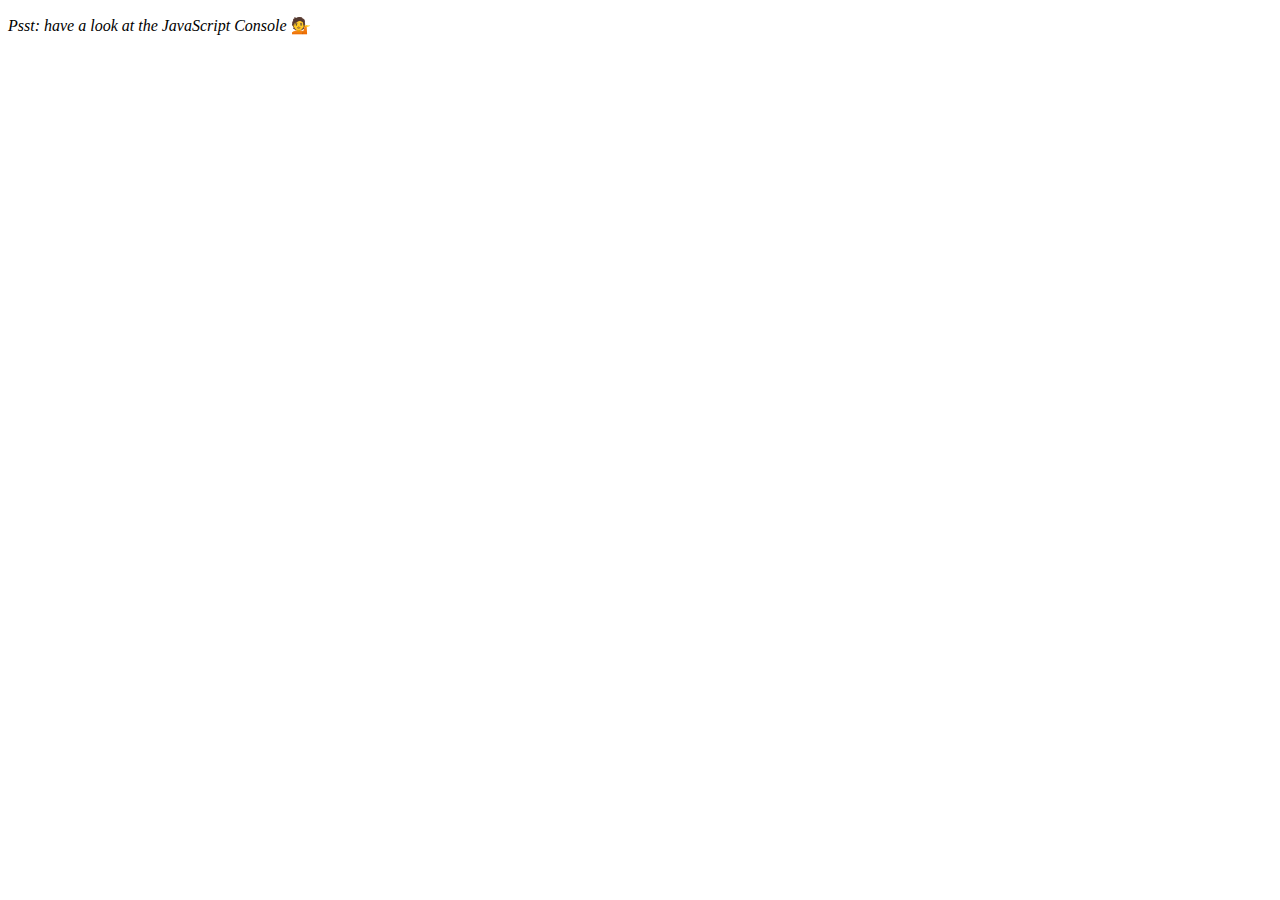
<file: array cardio/index.html>
<!DOCTYPE html>
<html lang="en">

<head>
    <meta charset="UTF-8">
    <title>Array Cardio 💪</title>
    <link rel="icon" href="https://fav.farm/🔥" />
</head>

<body>
    <p><em>Psst: have a look at the JavaScript Console</em> 💁</p>
    <script>
        // Get your shorts on - this is an array workout!
        // ## Array Cardio Day 1

        // Some data we can work with

        const inventors = [
            { first: 'Albert', last: 'Einstein', year: 1879, passed: 1955 },
            { first: 'Isaac', last: 'Newton', year: 1643, passed: 1727 },
            { first: 'Galileo', last: 'Galilei', year: 1564, passed: 1642 },
            { first: 'Marie', last: 'Curie', year: 1867, passed: 1934 },
            { first: 'Johannes', last: 'Kepler', year: 1571, passed: 1630 },
            { first: 'Nicolaus', last: 'Copernicus', year: 1473, passed: 1543 },
            { first: 'Max', last: 'Planck', year: 1858, passed: 1947 },
            { first: 'Katherine', last: 'Blodgett', year: 1898, passed: 1979 },
            { first: 'Ada', last: 'Lovelace', year: 1815, passed: 1852 },
            { first: 'Sarah E.', last: 'Goode', year: 1855, passed: 1905 },
            { first: 'Lise', last: 'Meitner', year: 1878, passed: 1968 },
            { first: 'Hanna', last: 'Hammarström', year: 1829, passed: 1909 }
        ];

        const people = [
            'Bernhard, Sandra', 'Bethea, Erin', 'Becker, Carl', 'Bentsen, Lloyd', 'Beckett, Samuel', 'Blake, William', 'Berger, Ric', 'Beddoes, Mick', 'Beethoven, Ludwig',
            'Belloc, Hilaire', 'Begin, Menachem', 'Bellow, Saul', 'Benchley, Robert', 'Blair, Robert', 'Benenson, Peter', 'Benjamin, Walter', 'Berlin, Irving',
            'Benn, Tony', 'Benson, Leana', 'Bent, Silas', 'Berle, Milton', 'Berry, Halle', 'Biko, Steve', 'Beck, Glenn', 'Bergman, Ingmar', 'Black, Elk', 'Berio, Luciano',
            'Berne, Eric', 'Berra, Yogi', 'Berry, Wendell', 'Bevan, Aneurin', 'Ben-Gurion, David', 'Bevel, Ken', 'Biden, Joseph', 'Bennington, Chester', 'Bierce, Ambrose',
            'Billings, Josh', 'Birrell, Augustine', 'Blair, Tony', 'Beecher, Henry', 'Biondo, Frank'
        ];

        // Array.prototype.filter()
        // 1. Filter the list of inventors for those who were born in the 1500's

        // const fifteen = inventors.filter((inventor) => inventor.year >= 1500 && inventor.year < 1600);
        // console.table(fifteen);

        // Array.prototype.map()
        // 2. Give us an array of the inventors first and last names

        // const names = inventors.map((inventor) => `${inventor.first}  ${inventor.last}`);
        // console.table(names);

        // Array.prototype.sort()
        // 3. Sort the inventors by birthdate, oldest to youngest

        // const birthdate = inventors.sort((a, b) => a.year - b.year);
        // console.table(birthdate);

        // Array.prototype.reduce()
        // 4. How many years did all the inventors live all together?

        // const totalYears = inventors.reduce((total, inventor) => total + (inventor.passed - inventor.year), 0);
        // console.log(totalYears);

        // 5. Sort the inventors by years lived

        // const orderedYearsLived = inventors.sort(function(first, second) {
        //     const firstAge = first.passed - first.year;
        //     const secondAge = second.passed - second.year;

        //     return firstAge < secondAge ? 1 : -1;
        // })

        // console.table(orderedYearsLived);

        // 6. create a list of Boulevards in Paris that contain 'de' anywhere in the name
        // https://en.wikipedia.org/wiki/Category:Boulevards_in_Paris


        // 7. sort Exercise
        // Sort the people alphabetically by last name

        // const alpha = people.sort(function(currentPerson, nextPerson) {
        //     const [currentLast, currentFirst] = currentPerson.split(', ');
        //     const [nextLast, nextFirst] = nextPerson.split(', ');

        //     if (currentLast > nextLast) {
        //         return 1;
        //     } else if (currentLast < nextLast) {
        //         return -1 ;
        //     }
        // })




        // 8. Reduce Exercise
        // Sum up the instances of each of these
        const data = ['car', 'car', 'truck', 'truck', 'bike', 'walk', 'car', 'van', 'bike', 'walk', 'car', 'van', 'car', 'truck'];

        const transport = data.reduce(function(obj, item) {
            if (!obj[item]) {
                obj[item] = 0;
            }

            obj[item]++
            return obj
        }, {});

        console.log(transport);



    </script>
</body>

</html>
</file>
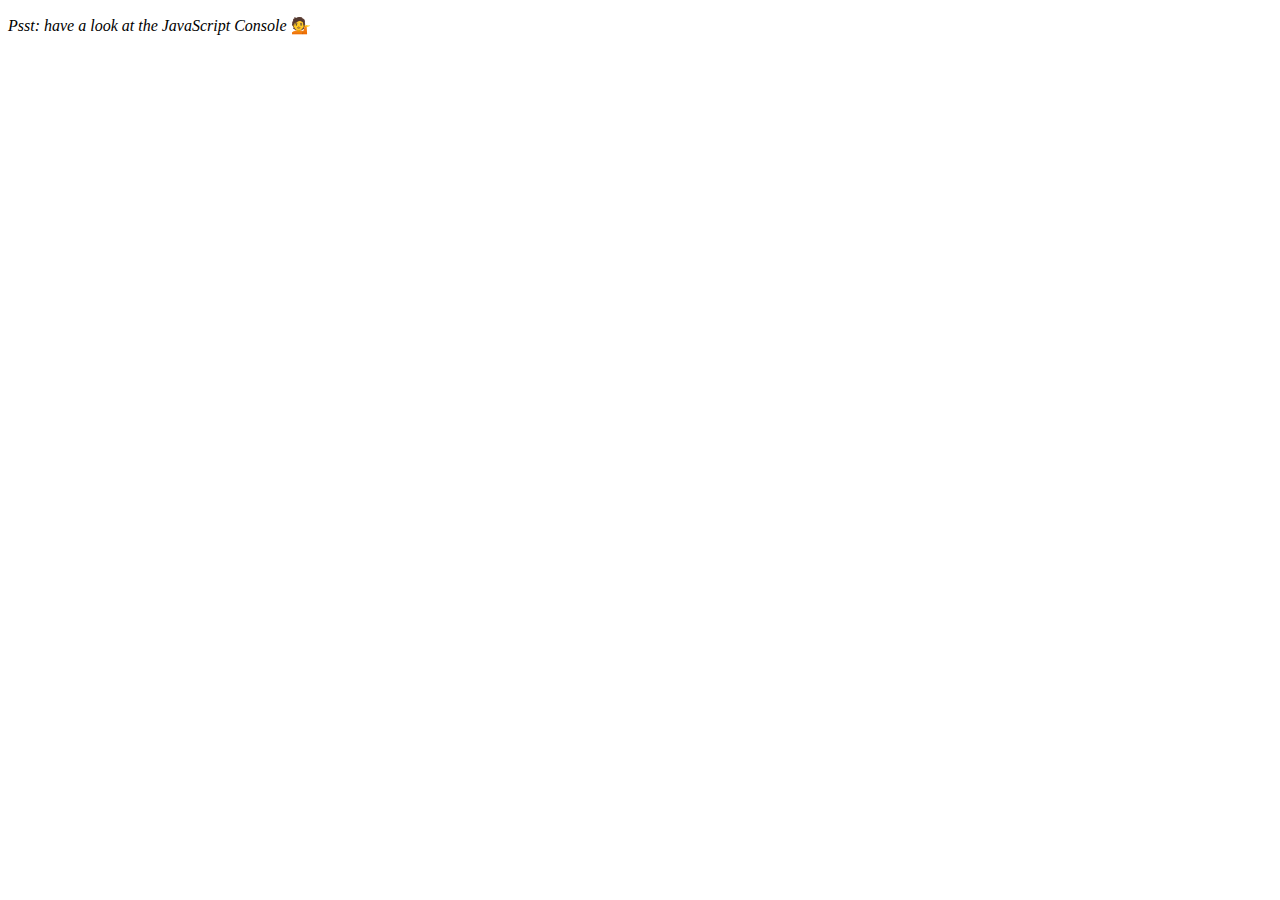
<file: array cardio/index2.html>
<!DOCTYPE html>
<html lang="en">

<head>
    <meta charset="UTF-8">
    <title>Array Cardio 💪💪</title>
    <link rel="icon" href="https://fav.farm/🔥" />
</head>

<body>
    <p><em>Psst: have a look at the JavaScript Console</em> 💁</p>
    <script>
        // ## Array Cardio Day 2

        const people = [
            { name: 'Wes', year: 1988 },
            { name: 'Kait', year: 1986 },
            { name: 'Irv', year: 1970 },
            { name: 'Lux', year: 2015 }
        ];

        const comments = [
            { text: 'Love this!', id: 523423 },
            { text: 'Super good', id: 823423 },
            { text: 'You are the best', id: 2039842 },
            { text: 'Ramen is my fav food ever', id: 123523 },
            { text: 'Nice Nice Nice!', id: 542328 }
        ];

        // Some and Every Checks
        // Array.prototype.some() // is at least one person 19 or older?
        // Array.prototype.every() // is everyone 19 or older?

        const oneAdult = people.some((person) => person.year >= (2024 - 19));
        const allAdults = people.every((person) => person.year >= (2024 - 19)); 

        // Array.prototype.find()
        // Find is like filter, but instead returns just the one you are looking for
        // find the comment with the ID of 823423

        const comment = comments.find(comment => comment.id === 823423);

        // Array.prototype.findIndex()
        // Find the comment with this ID
        // delete the comment with the ID of 823423

        const indexOfComment = comments.findIndex(comment => comment.id === 823423);
        comments.splice(indexOfComment, 1);
        console.log(comments);

    </script>
</body>

</html>
</file>
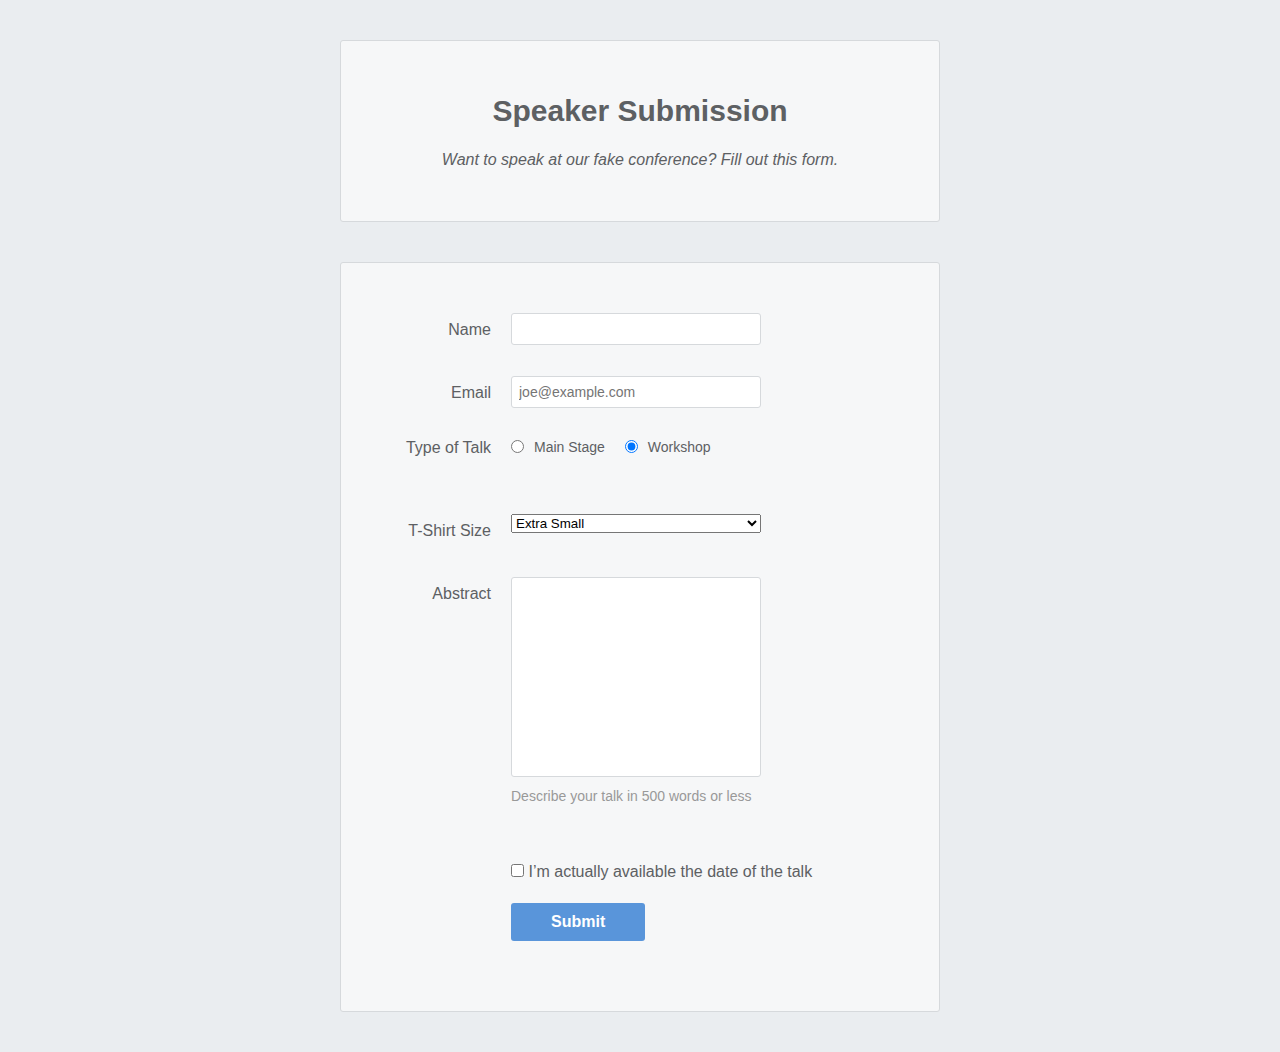
<file: form thing/speaker-submission.html>
<!DOCTYPE html>
<html lang='en'>

<head>
    <meta charset='UTF-8' />
    <title>Speaker Submission</title>
    <link rel='stylesheet' href='styles.css' />
</head>

<body>
    <header class='speaker-form-header'>
        <h1>Speaker Submission</h1>
        <p><em>Want to speak at our fake conference? Fill out
                this form.</em></p>
    </header>
    <form action="" method="get" class="speaker-form">

        <div class='form-row'>
            <label for='full-name'>Name</label>
            <input id='full-name' name='full-name' type='text' />
        </div>

        <div class='form-row'>
            <label for='email'>Email</label>
            <input id='email' name='email' type='email' placeholder='joe@example.com' />
        </div>

        <fieldset class='legacy-form-row'>
            <legend>Type of Talk</legend>
            <input id='talk-type-1' name='talk-type' type='radio' value='main-stage' />
            <label for='talk-type-1' class='radio-label'>Main Stage</label>
            <input id='talk-type-2' name='talk-type' type='radio' value='workshop' checked />
            <label for='talk-type-2' class='radio-label'>Workshop</label>
        </fieldset>

        <div class='form-row'>
            <label for='t-shirt'>T-Shirt Size</label>
            <select id='t-shirt' name='t-shirt'>
                <option value='xs'>Extra Small</option>
                <option value='s'>Small</option>
                <option value='m'>Medium</option>
                <option value='l'>Large</option>
            </select>
        </div>

        <div class='form-row'>
            <label for='abstract'>Abstract</label>
            <textarea id='abstract' name='abstract'></textarea>
            <div class='instructions'>Describe your talk in 500 words or less</div>
        </div>

        <div class='form-row'>
            <label class='checkbox-label' for='available'>
                <input id='available' name='available' type='checkbox' value='is-available' />
                <span>I’m actually available the date of the talk</span>
            </label>
        </div>

        <div class='form-row'>
            <button>Submit</button>
        </div>


    </form>
</body>

</html>
</file>
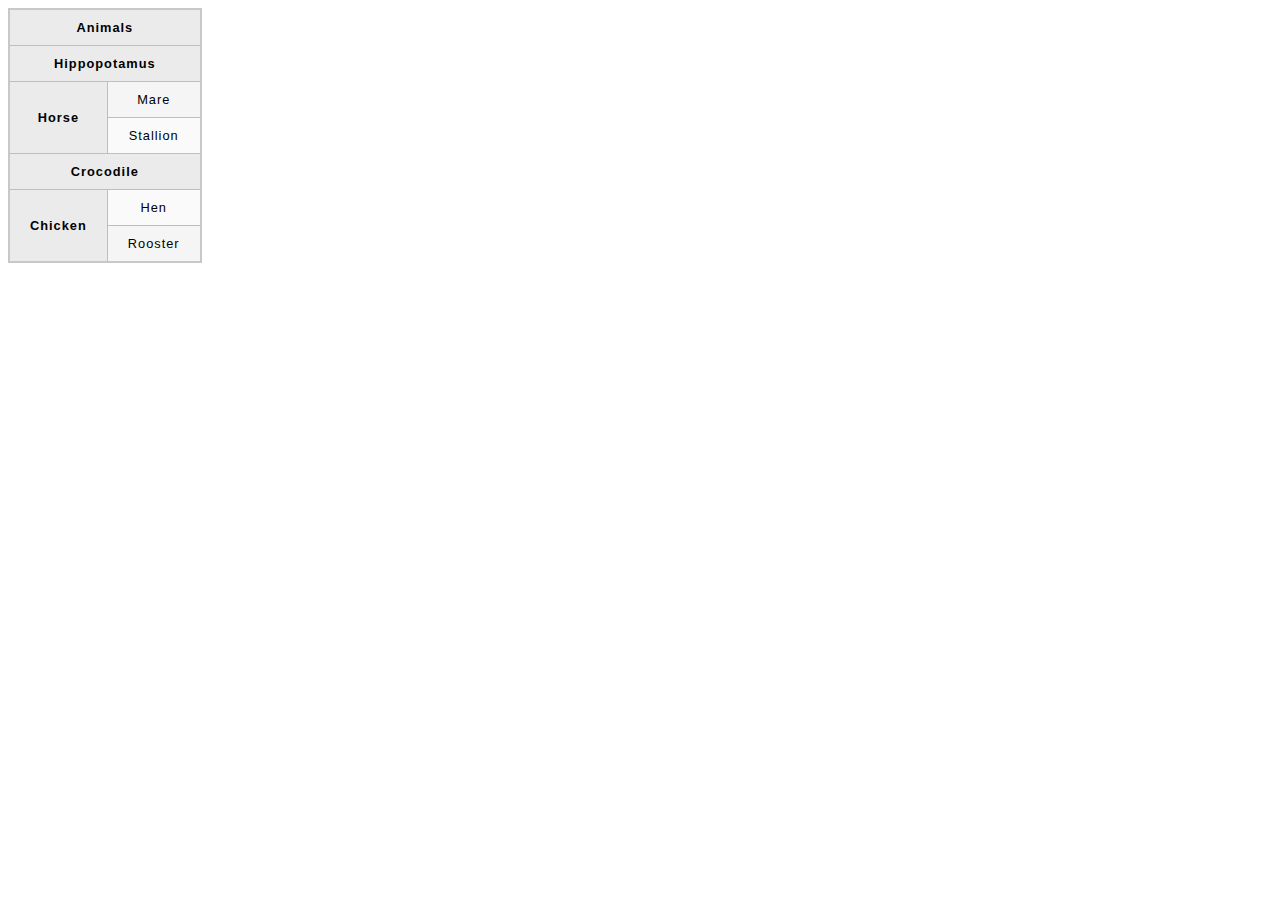
<file: Tables/animals/animals.html>
<!DOCTYPE html>
<html lang="en">
<head>
    <meta charset="UTF-8">
    <meta name="viewport" content="width=device-width, initial-scale=1.0">
    <title>Document</title>
    <link href="minimal-table.css" rel="stylesheet" type="text/css">
</head>
<body>
    <table>
        <tr>
            <th colspan="2">Animals</th>
        </tr>
        <tr>
            <th colspan="2">Hippopotamus</th>
        </tr>
        <tr>
            <th rowspan="2">Horse</th>
            <td>Mare</td>
        </tr>
        <tr>
            <td>Stallion</td>
        </tr>
        <tr>
            <th colspan="2">Crocodile</th>
        </tr>
        <tr>
            <th rowspan="2">Chicken</th>
            <td>Hen</td>
        </tr>
        <tr>
            <td>Rooster</td>
        </tr>
    </table> 
</body>
</html>
</file>
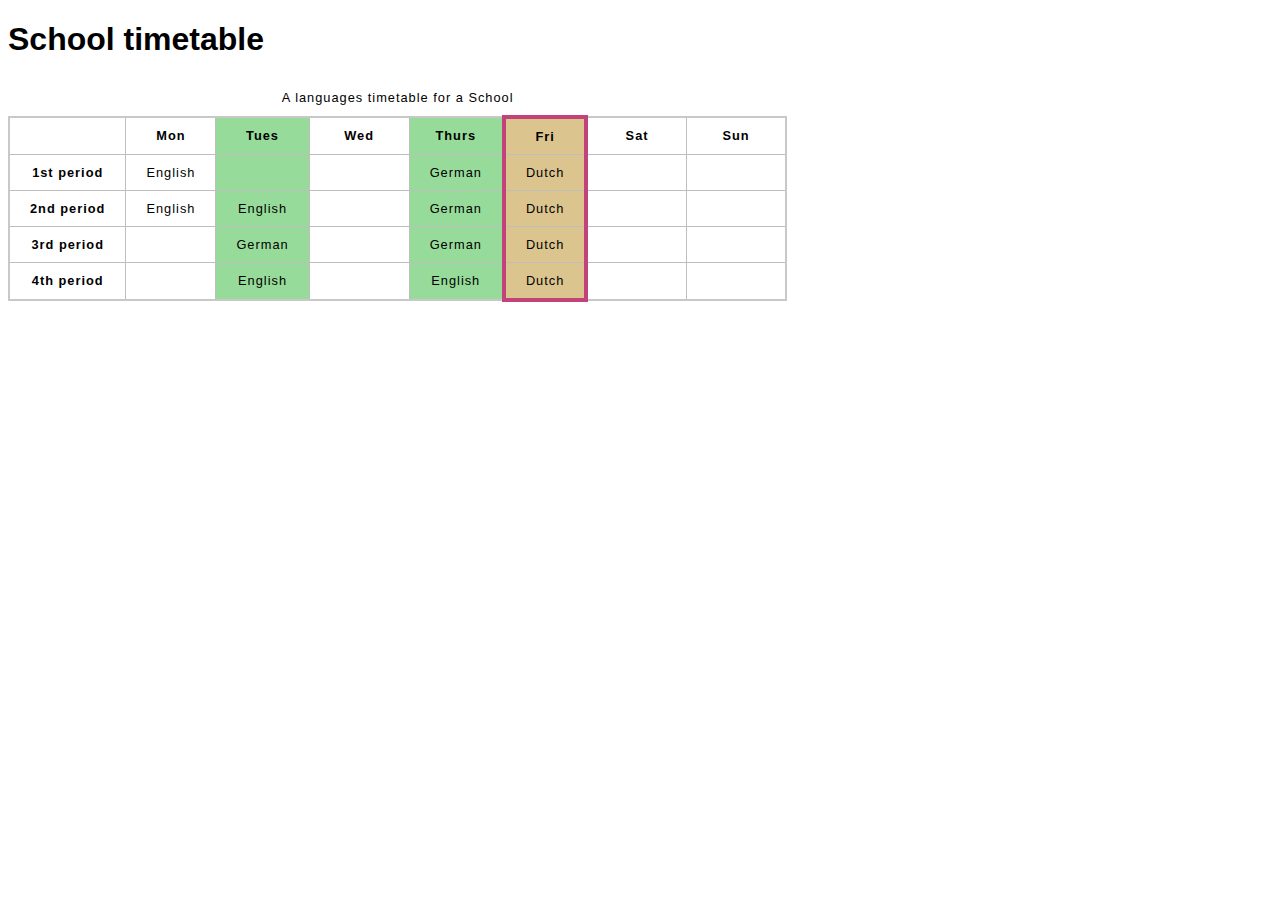
<file: Tables/Caption/timetable-fixed.html>
<!DOCTYPE html>
<html lang="en-US">

<head>
    <meta charset="utf-8">
    <meta name="viewport" content="width=device-width">
    <title>School timetable</title>
    <style>
        html {
            font-family: sans-serif;
        }

        table {
            border-collapse: collapse;
            border: 2px solid rgb(200, 200, 200);
            letter-spacing: 1px;
            font-size: 0.8rem;
        }

        td,
        th {
            border: 1px solid rgb(190, 190, 190);
            padding: 10px 20px;
        }

        td {
            text-align: center;
        }

        caption {
            padding: 10px;
        }
    </style>
</head>

<body>
    <h1>School timetable</h1>

    <table>
        <caption>A languages timetable for a School</caption>
        <colgroup>
            <col span="2">
            <col style="background-color:#97DB9A;">
            <col style="width:100px;">
            <col style="background-color:#97DB9A;">
            <col style="background-color:#DCC48E; border:4px solid #C1437A;">
            <col span="2" style="width:100px;">
        </colgroup>
        <tr>
            <td>&nbsp;</td>
            <th>Mon</th>
            <th>Tues</th>
            <th>Wed</th>
            <th>Thurs</th>
            <th>Fri</th>
            <th>Sat</th>
            <th>Sun</th>
        </tr>
        <tr>
            <th>1st period</th>
            <td>English</td>
            <td>&nbsp;</td>
            <td>&nbsp;</td>
            <td>German</td>
            <td>Dutch</td>
            <td>&nbsp;</td>
            <td>&nbsp;</td>
        </tr>
        <tr>
            <th>2nd period</th>
            <td>English</td>
            <td>English</td>
            <td>&nbsp;</td>
            <td>German</td>
            <td>Dutch</td>
            <td>&nbsp;</td>
            <td>&nbsp;</td>
        </tr>
        <tr>
            <th>3rd period</th>
            <td>&nbsp;</td>
            <td>German</td>
            <td>&nbsp;</td>
            <td>German</td>
            <td>Dutch</td>
            <td>&nbsp;</td>
            <td>&nbsp;</td>
        </tr>
        <tr>
            <th>4th period</th>
            <td>&nbsp;</td>
            <td>English</td>
            <td>&nbsp;</td>
            <td>English</td>
            <td>Dutch</td>
            <td>&nbsp;</td>
            <td>&nbsp;</td>
        </tr>
    </table>

</body>

</html>
</file>
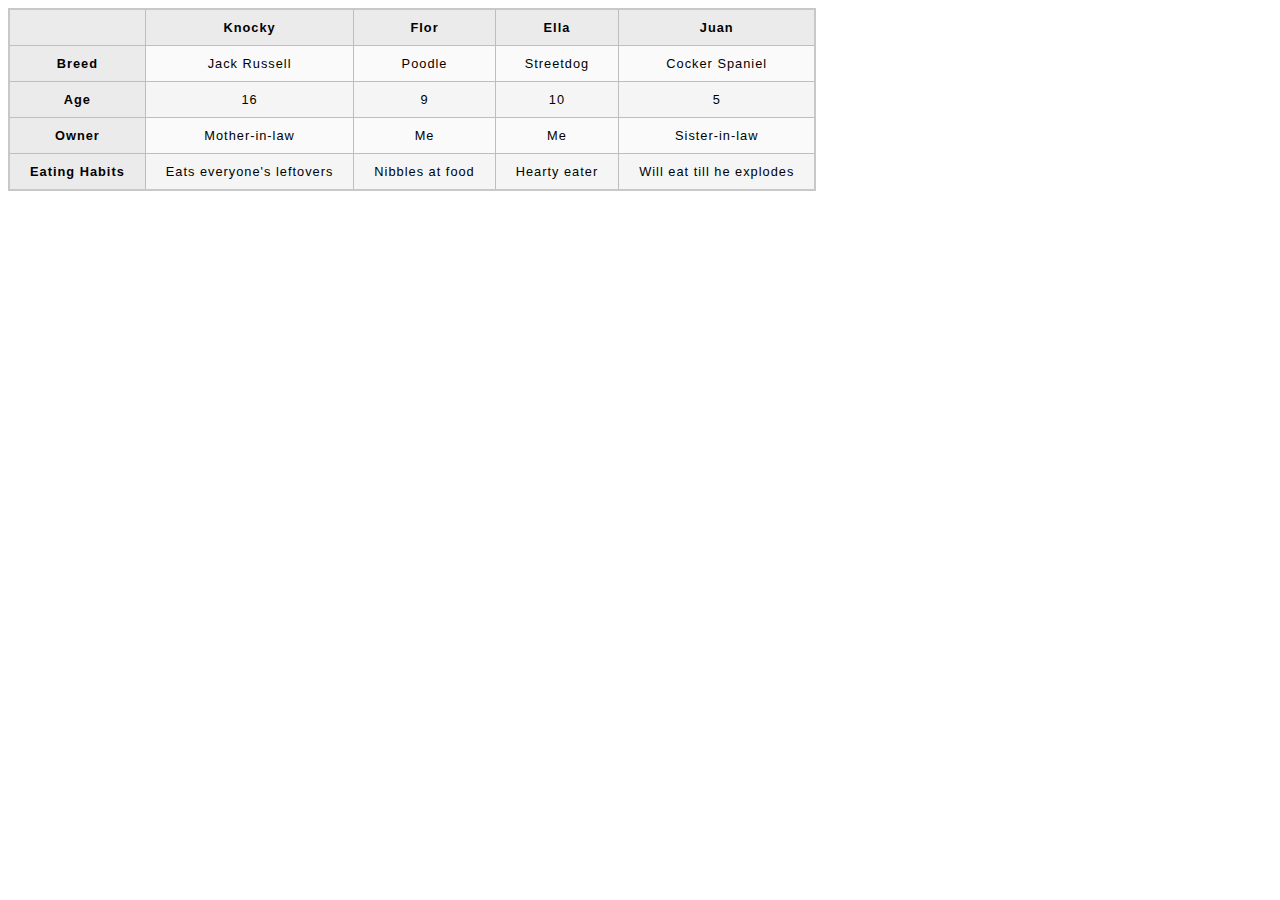
<file: Tables/dogs/dogs.html>
<!DOCTYPE html>
<html lang="en">

<head>
    <meta charset="UTF-8">
    <meta name="viewport" content="width=device-width, initial-scale=1.0">
    <title>Document</title>
    <link href="minimal-table.css" rel="stylesheet" type="text/css">
</head>

<body>
    <table>
        <tr>
            <th>&nbsp;</th>
            <th>Knocky</th>
            <th>Flor</th>
            <th>Ella</th>
            <th>Juan</th>
        </tr>
        <tr>
            <th>Breed</th>
            <td>Jack Russell</td>
            <td>Poodle</td>
            <td>Streetdog</td>
            <td>Cocker Spaniel</td>
        </tr>
        <tr>
            <th>Age</th>
            <td>16</td>
            <td>9</td>
            <td>10</td>
            <td>5</td>
        </tr>
        <tr>
            <th>Owner</th>
            <td>Mother-in-law</td>
            <td>Me</td>
            <td>Me</td>
            <td>Sister-in-law</td>
        </tr>
        <tr>
            <th>Eating Habits</th>
            <td>Eats everyone's leftovers</td>
            <td>Nibbles at food</td>
            <td>Hearty eater</td>
            <td>Will eat till he explodes</td>
        </tr>
    </table>

</body>

</html>
</file>
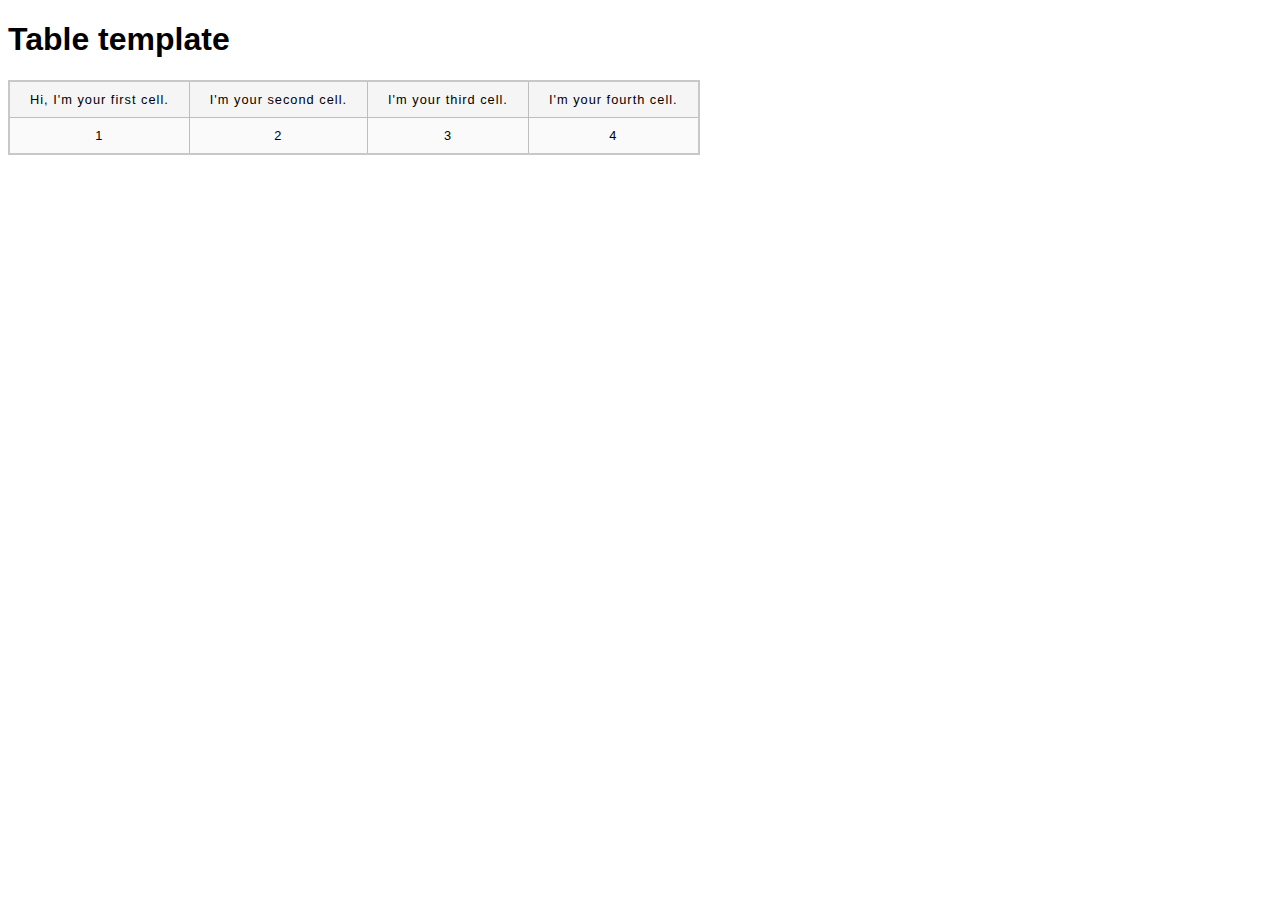
<file: Tables/first table/blank-template.html>
<!DOCTYPE html>
<html lang="en-US">

<head>
    <meta charset="utf-8">
    <meta name="viewport" content="width=device-width">
    <title>Table template</title>
    <link href="minimal-table.css" rel="stylesheet" type="text/css">
</head>

<body>
    <h1>Table template</h1>
    <table>
        <tr>
            <td>Hi, I'm your first cell.</td>
            <td>I'm your second cell.</td>
            <td>I'm your third cell.</td>
            <td>I'm your fourth cell.</td>
        </tr>
        <tr>
            <td>1</td>
            <td>2</td>
            <td>3</td>
            <td>4</td>
        </tr>
    </table>

</body>

</html>
</file>
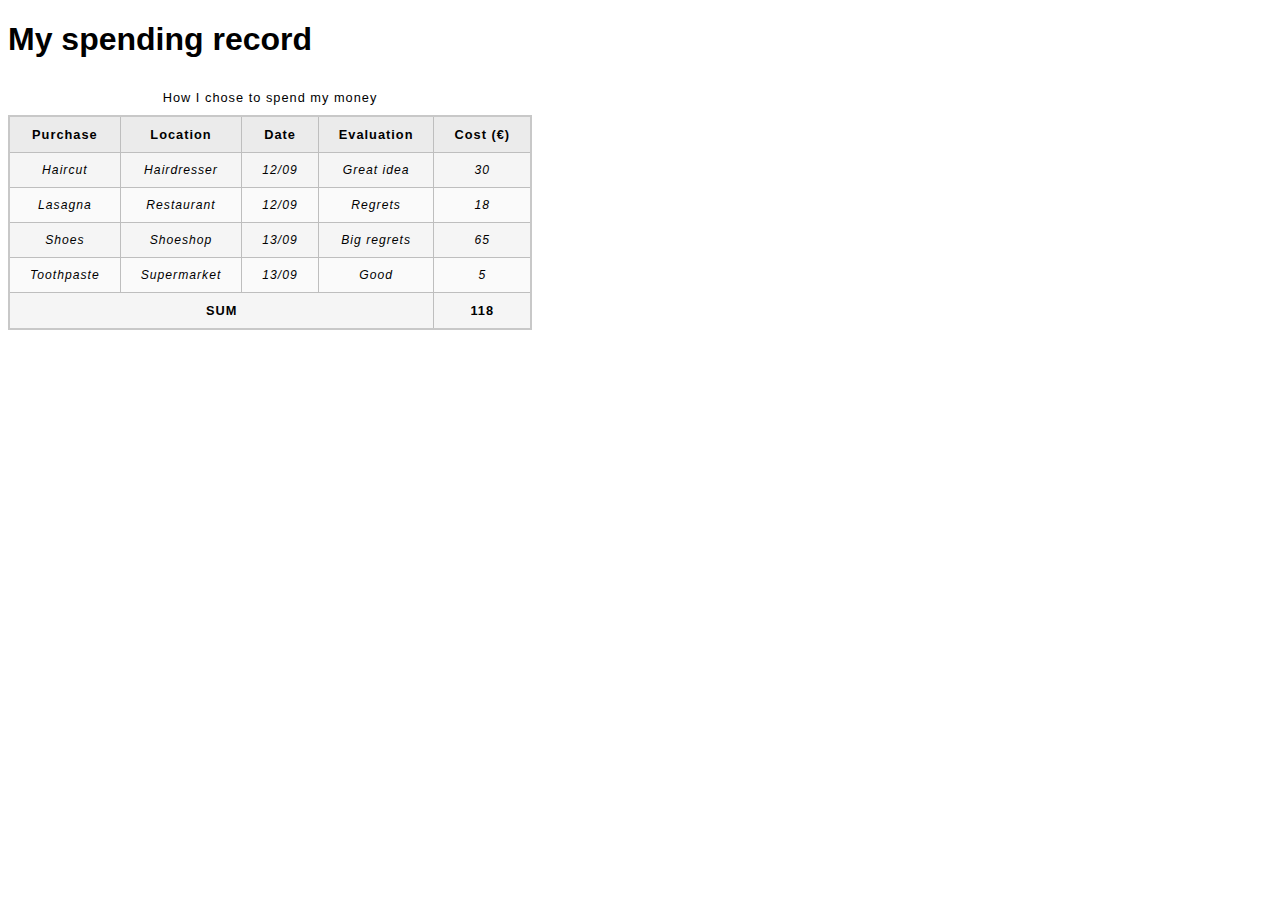
<file: Tables/IDK/spending-record.html>
<!DOCTYPE html>
<html lang="en-US">

<head>
    <meta charset="utf-8">
    <meta name="viewport" content="width=device-width">
    <title>My spending record</title>
    <link href="minimal-table.css" rel="stylesheet" type="text/css">
    <style>
        tbody {
            font-size: 95%;
            font-style: italic;
        }

        tfoot {
            font-weight: bold;
        }
    </style>
</head>

<body>
    <h1>My spending record</h1>

    <table>
        <caption>How I chose to spend my money</caption>
        <thead>
            <tr>
                <th>Purchase</th>
                <th>Location</th>
                <th>Date</th>
                <th>Evaluation</th>
                <th>Cost (€)</th>
            </tr>
        </thead>
        <tfoot>
            <tr>
                <td colspan="4">SUM</td>
                <td>118</td>
            </tr>
        </tfoot>
        
        <tr>
            <td>Haircut</td>
            <td>Hairdresser</td>
            <td>12/09</td>
            <td>Great idea</td>
            <td>30</td>
        </tr>
        <tr>
            <td>Lasagna</td>
            <td>Restaurant</td>
            <td>12/09</td>
            <td>Regrets</td>
            <td>18</td>
        </tr>
        <tr>
            <td>Shoes</td>
            <td>Shoeshop</td>
            <td>13/09</td>
            <td>Big regrets</td>
            <td>65</td>
        </tr>
        <tr>
            <td>Toothpaste</td>
            <td>Supermarket</td>
            <td>13/09</td>
            <td>Good</td>
            <td>5</td>
        </tr>
    </table>

</body>

</html>
</file>
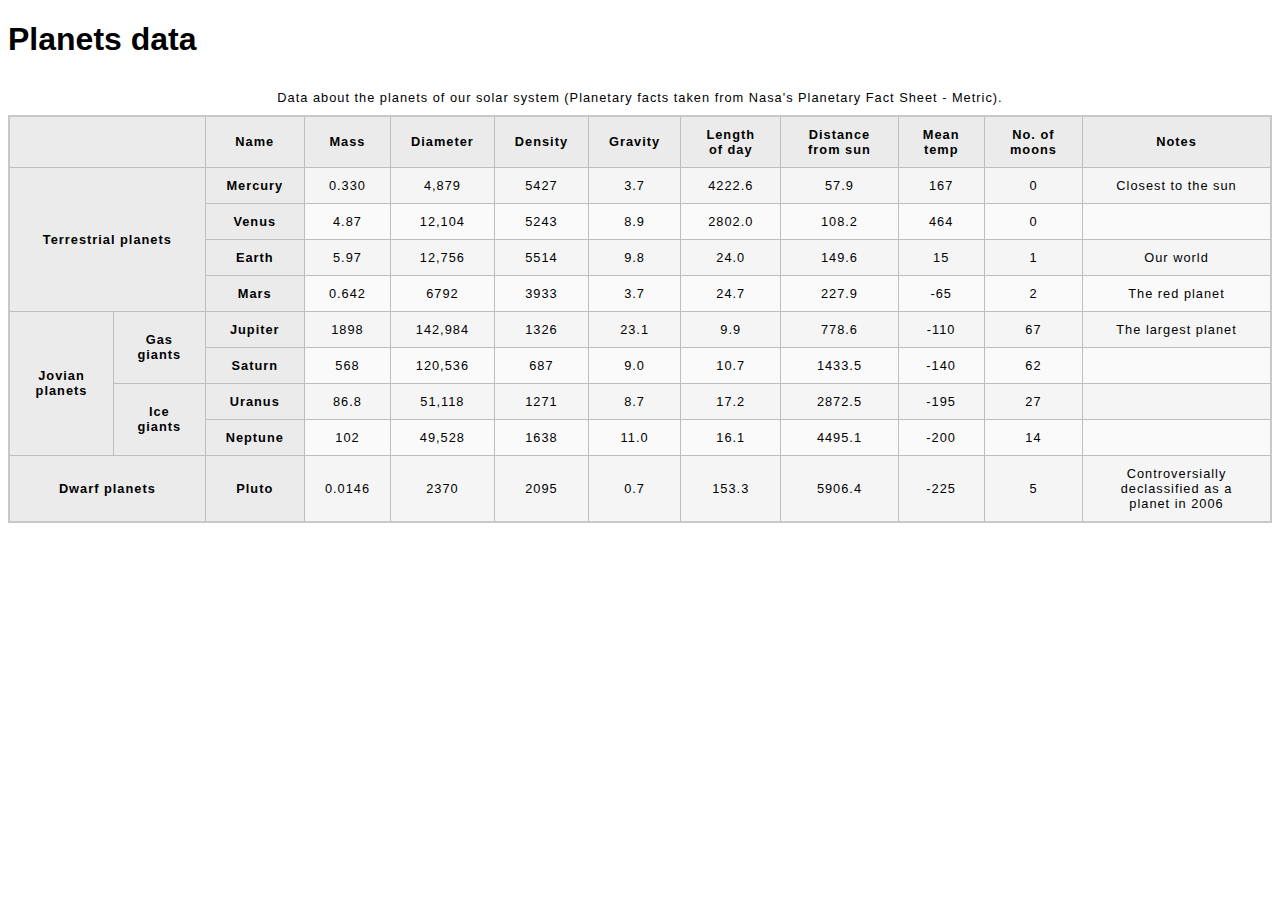
<file: Tables/Table project/blank-template.html>
<!DOCTYPE html>
<html lang="en-US">

<head>
    <meta charset="utf-8">
    <meta name="viewport" content="width=device-width">
    <title>Table template</title>
    <link href="minimal-table.css" rel="stylesheet" type="text/css">
</head>

<body>
    <h1>Planets data</h1>

    <table>
        <caption>Data about the planets of our solar system (Planetary facts taken from Nasa's Planetary Fact Sheet - Metric).</caption>

        <thead>
            <th colspan="2"></th>
            <th>Name</th>
            <th>Mass</th>
            <th>Diameter</th>
            <th>Density</th>
            <th>Gravity</th>
            <th>Length of day</th>
            <th>Distance from sun</th>
            <th>Mean temp</th>
            <th>No. of moons</th>
            <th>Notes</th>
        </thead>
        <tbody>
            <tr>
                <th rowspan="4" colspan="2">Terrestrial planets</th>
                <th>Mercury</th>
                <td>0.330</td>
                <td>4,879</td>
                <td>5427</td>
                <td>3.7</td>
                <td>4222.6</td>
                <td>57.9</td>
                <td>167</td>
                <td>0</td>
                <td>Closest to the sun</td>
            </tr>
            <tr>
                <th>Venus</th>
                <td>4.87</td>
                <td>12,104</td>
                <td>5243</td>
                <td>8.9</td>
                <td>2802.0</td>
                <td>108.2</td>
                <td>464</td>
                <td>0</td>
                <td></td>
            </tr>
            <tr>
                <th>Earth</th>
                <td>5.97</td>
                <td>12,756</td>
                <td>5514</td>
                <td>9.8</td>
                <td>24.0</td>
                <td>149.6</td>
                <td>15</td>
                <td>1</td>
                <td>Our world</td>
            </tr>
            <tr>
                <th>Mars</th>
                <td>0.642</td>
                <td>6792</td>
                <td>3933</td>
                <td>3.7</td>
                <td>24.7</td>
                <td>227.9</td>
                <td>-65</td>
                <td>2</td>
                <td>The red planet</td>
            </tr>
            <tr>
                <th rowspan="4">Jovian planets</th>
                <th rowspan="2">Gas giants</th>
                <th>Jupiter</th>
                <td>1898</td>
                <td>142,984</td>
                <td>1326</td>
                <td>23.1</td>
                <td>9.9</td>
                <td>778.6</td>
                <td>-110</td>
                <td>67</td>
                <td>The largest planet</td>
            </tr>
            <tr>
                <th>Saturn</th>
                <td>568</td>
                <td>120,536</td>
                <td>687</td>
                <td>9.0</td>
                <td>10.7</td>
                <td>1433.5</td>
                <td>-140</td>
                <td>62</td>
                <td></td>
            </tr>
            <tr>
                <th rowspan="2">Ice giants</th>
                <th>Uranus</th>
                <td>86.8</td>
                <td>51,118</td>
                <td>1271</td>
                <td>8.7</td>
                <td>17.2</td>
                <td>2872.5</td>
                <td>-195</td>
                <td>27</td>
                <td></td>
            </tr>
            <tr>
                <th>Neptune</th>
                <td>102</td>
                <td>49,528</td>
                <td>1638</td>
                <td>11.0</td>
                <td>16.1</td>
                <td>4495.1</td>
                <td>-200</td>
                <td>14</td>
                <td></td>
            </tr>
            <tr>
                <th colspan="2">Dwarf planets</th>
                <th>Pluto</th>
                <td>0.0146</td>
                <td>2370</td>
                <td>2095</td>
                <td>0.7</td>
                <td>153.3</td>
                <td>5906.4</td>
                <td>-225</td>
                <td>5</td>
                <td>Controversially declassified as a planet in 2006 </td>
            </tr>
        </tbody>

    </table>

</body>

</html>
</file>
<file: form thing/styles.css>
* {
    margin: 0;
    padding: 0;
    box-sizing: border-box;
}

body {
    color: #5D6063;
    background-color: #EAEDF0;
    font-family: "Helvetica", "Arial", sans-serif;
    font-size: 16px;
    line-height: 1.3;

    display: flex;
    flex-direction: column;
    align-items: center;
}

.speaker-form-header {
    text-align: center;
    background-color: #F6F7F8;
    border: 1px solid #D6D9DC;
    border-radius: 3px;

    width: 80%;
    margin: 40px 0;
    padding: 50px;
}

.speaker-form-header h1 {
    font-size: 30px;
    margin-bottom: 20px;
}

.speaker-form {
    background-color: #F6F7F8;
    border: 1px solid #D6D9DC;
    border-radius: 3px;

    width: 80%;
    padding: 50px;
    margin: 0 0 40px 0;
}

.form-row {
    margin-bottom: 40px;
    display: flex;
    justify-content: flex-start;
    flex-direction: column;
    flex-wrap: wrap;
}

.form-row input[type='text'],
.form-row input[type='email'] {
    background-color: #FFFFFF;
    border: 1px solid #D6D9DC;
    border-radius: 3px;
    width: 100%;
    padding: 7px;
    font-size: 14px;
}

.form-row label {
    margin-bottom: 15px;
}

.form-row textarea {
    font-family: "Helvetica", "Arial", sans-serif;
    font-size: 14px;

    border: 1px solid #D6D9DC;
    border-radius: 3px;

    min-height: 200px;
    margin-bottom: 10px;
    padding: 7px;
    resize: none;
}

.form-row .instructions {
    color: #999999;
    font-size: 14px;
    margin-bottom: 30px;
}

@media only screen and (min-width: 700px) {

    .speaker-form-header,
    .speaker-form {
        width: 600px;
    }

    .form-row {
        flex-direction: row;
        align-items: flex-start;
        /* To avoid stretching */
        margin-bottom: 20px;
    }

    .form-row input[type='text'],
    .form-row input[type='email'],
    .form-row select,
    .form-row textarea {
        width: 250px;
        height: initial;
    }

    .form-row label {
        text-align: right;
        width: 120px;
        margin-top: 7px;
        padding-right: 20px;
    }

    .legacy-form-row {
        margin-bottom: 10px;
    }
    
    .legacy-form-row legend {
        width: 120px;
        text-align: right;
        padding-right: 20px;
    }
    
    .legacy-form-row legend {
        float: left;
    }

    .form-row .instructions {
        margin-left: 120px;
    }

    .form-row .checkbox-label {
        margin-left: 120px;
        width: auto;
    }

    .form-row button {
        margin-left: 120px;
    }
}

.form-row input[type='text']:invalid,
.form-row input[type='email']:invalid {
    border: 1px solid #D55C5F;
    color: #D55C5F;
    box-shadow: none;
    /* Remove default red glow in Firefox */
}

.legacy-form-row {
    border: none;
    margin-bottom: 40px;
}

.legacy-form-row legend {
    margin-bottom: 15px;
}

.legacy-form-row .radio-label {
    display: block;
    font-size: 14px;
    padding: 0 20px 0 10px;
}

.legacy-form-row input[type='radio'] {
    margin-top: 2px;
}

.legacy-form-row .radio-label,
.legacy-form-row input[type='radio'] {
    float: left;
}

.form-row .checkbox-label {
    margin-bottom: 0;
}

.form-row button {
    font-size: 16px;
    font-weight: bold;

    color: #FFFFFF;
    background-color: #5995DA;

    border: none;
    border-radius: 3px;

    padding: 10px 40px;
    cursor: pointer;
}

.form-row button:hover {
    background-color: #76AEED;
}

.form-row button:active {
    background-color: #407FC7;
}
</file>
<file: Tables/animals/minimal-table.css>
html {
    font-family: sans-serif;
}

table {
    border-collapse: collapse;
    border: 2px solid rgb(200, 200, 200);
    letter-spacing: 1px;
    font-size: 0.8rem;
}

td,
th {
    border: 1px solid rgb(190, 190, 190);
    padding: 10px 20px;
}

th {
    background-color: rgb(235, 235, 235);
}

td {
    text-align: center;
}

tr:nth-child(even) td {
    background-color: rgb(250, 250, 250);
}

tr:nth-child(odd) td {
    background-color: rgb(245, 245, 245);
}

caption {
    padding: 10px;
}
</file>
<file: Tables/dogs/minimal-table.css>
html {
    font-family: sans-serif;
}

table {
    border-collapse: collapse;
    border: 2px solid rgb(200, 200, 200);
    letter-spacing: 1px;
    font-size: 0.8rem;
}

td,
th {
    border: 1px solid rgb(190, 190, 190);
    padding: 10px 20px;
}

th {
    background-color: rgb(235, 235, 235);
}

td {
    text-align: center;
}

tr:nth-child(even) td {
    background-color: rgb(250, 250, 250);
}

tr:nth-child(odd) td {
    background-color: rgb(245, 245, 245);
}

caption {
    padding: 10px;
}
</file>
<file: Tables/first table/minimal-table.css>
html {
    font-family: sans-serif;
}

table {
    border-collapse: collapse;
    border: 2px solid rgb(200, 200, 200);
    letter-spacing: 1px;
    font-size: 0.8rem;
}

td,
th {
    border: 1px solid rgb(190, 190, 190);
    padding: 10px 20px;
}

th {
    background-color: rgb(235, 235, 235);
}

td {
    text-align: center;
}

tr:nth-child(even) td {
    background-color: rgb(250, 250, 250);
}

tr:nth-child(odd) td {
    background-color: rgb(245, 245, 245);
}

caption {
    padding: 10px;
}
</file>
<file: Tables/IDK/minimal-table.css>
html {
    font-family: sans-serif;
}

table {
    border-collapse: collapse;
    border: 2px solid rgb(200, 200, 200);
    letter-spacing: 1px;
    font-size: 0.8rem;
}

td,
th {
    border: 1px solid rgb(190, 190, 190);
    padding: 10px 20px;
}

th {
    background-color: rgb(235, 235, 235);
}

td {
    text-align: center;
}

tr:nth-child(even) td {
    background-color: rgb(250, 250, 250);
}

tr:nth-child(odd) td {
    background-color: rgb(245, 245, 245);
}

caption {
    padding: 10px;
}
</file>
<file: Tables/Table project/minimal-table.css>
html {
    font-family: sans-serif;
}

table {
    border-collapse: collapse;
    border: 2px solid rgb(200, 200, 200);
    letter-spacing: 1px;
    font-size: 0.8rem;
}

td,
th {
    border: 1px solid rgb(190, 190, 190);
    padding: 10px 20px;
}

th {
    background-color: rgb(235, 235, 235);
}

td {
    text-align: center;
}

tr:nth-child(even) td {
    background-color: rgb(250, 250, 250);
}

tr:nth-child(odd) td {
    background-color: rgb(245, 245, 245);
}

caption {
    padding: 10px;
}
</file>
